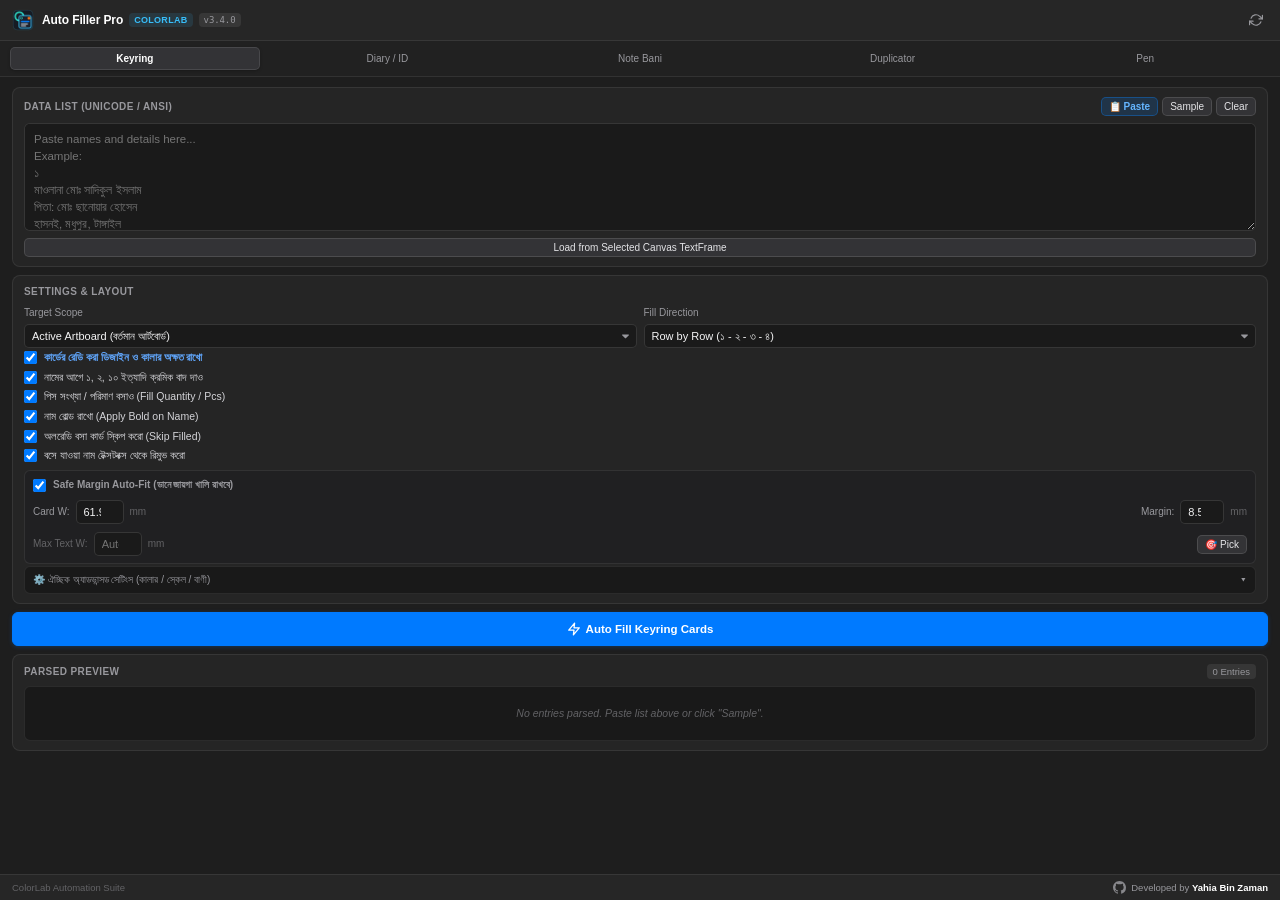
<file: index.html>
<!DOCTYPE html>
<html lang="bn">
<head>
    <meta charset="UTF-8">
    <meta name="viewport" content="width=device-width, initial-scale=1.0">
    <title>Auto Filler Pro — ColorLab</title>
    <link rel="stylesheet" href="css/style.css?v=3.4.0">
    <script>
    function switchTab(tabId) {
        if (!tabId) return;
        var btns = document.querySelectorAll('.tab-btn');
        for (var i = 0; i < btns.length; i++) {
            if (btns[i].getAttribute('data-tab') === tabId) {
                btns[i].classList.add('active');
            } else if (btns[i].getAttribute('data-tab')) {
                btns[i].classList.remove('active');
            }
        }
        var panes = document.querySelectorAll('.tab-pane');
        for (var j = 0; j < panes.length; j++) {
            if (panes[j].id === tabId) {
                panes[j].classList.add('active');
            } else {
                panes[j].classList.remove('active');
            }
        }
        try {
            if (window.onTabSwitched) window.onTabSwitched(tabId);
        } catch(e) {}
    }
    function forceReloadPanel() {
        try { localStorage.clear(); } catch(e) {}
        try { sessionStorage.clear(); } catch(e) {}
        try {
            var cs = new CSInterface();
            var extPath = cs.getSystemPath(SystemPath.EXTENSION).replace(/\\/g, '/');
            var loadScript = "try { $.evalFile(new File(" + JSON.stringify(extPath + "/jsx/hostscript.jsx") + ")); } catch(e) {}";
            cs.evalScript(loadScript, function() {
                var url = window.location.href.split('?')[0] + '?t=' + new Date().getTime();
                window.location.href = url;
            });
        } catch(e) {
            var url = window.location.href.split('?')[0] + '?t=' + new Date().getTime();
            window.location.href = url;
        }
    }
    </script>
</head>
<body>
    <!-- Branded App Header -->
    <header class="app-header">
        <div class="brand-wrapper">
            <img src="icons/icon-48.png" alt="Auto Filler Pro" class="brand-icon">
            <div class="brand-title">
                <span>Auto Filler Pro</span>
                <span class="brand-sub">ColorLab</span>
                <span class="version-badge">v3.4.0</span>
            </div>
        </div>
        <div class="header-actions">
            <button id="btnReloadPanel" type="button" class="icon-btn" onclick="forceReloadPanel()" title="Reload Panel &amp; Host Engine">
                <svg width="14" height="14" viewBox="0 0 24 24" fill="none" stroke="currentColor" stroke-width="2" stroke-linecap="round" stroke-linejoin="round">
                    <polyline points="23 4 23 10 17 10"></polyline>
                    <polyline points="1 20 1 14 7 14"></polyline>
                    <path d="M3.51 9a9 9 0 0 1 14.85-3.36L23 10M1 14l4.64 4.36A9 9 0 0 0 20.49 15"></path>
                </svg>
            </button>
        </div>
    </header>

    <!-- Segmented Navigation Tabs -->
    <nav class="mode-tabs" role="tablist">
        <button type="button" class="tab-btn active" data-tab="tab-keyring" onclick="switchTab('tab-keyring')">Keyring</button>
        <button type="button" class="tab-btn" data-tab="tab-diary" onclick="switchTab('tab-diary')">Diary / ID</button>
        <button type="button" class="tab-btn" data-tab="tab-note-bani" onclick="switchTab('tab-note-bani')">Note Bani</button>
        <button type="button" class="tab-btn" data-tab="tab-duplicate" onclick="switchTab('tab-duplicate')">Duplicator</button>
        <button type="button" class="tab-btn" data-tab="tab-pen" onclick="switchTab('tab-pen')">Pen</button>
    </nav>

    <!-- Main Scrollable Content -->
    <main class="tab-content">

        <!-- TAB 1: Keyring Filler -->
        <div id="tab-keyring" class="tab-pane active">
            <!-- Input Section -->
            <div class="section-box">
                <div class="section-header">
                    <span class="section-title">Data List (Unicode / ANSI)</span>
                    <div class="flex-row gap-4">
                        <button type="button" id="btnPasteKeyring" class="btn btn-sm btn-accent" title="Paste text from clipboard">📋 Paste</button>
                        <button type="button" id="btnLoadSampleKeyring" class="btn btn-sm">Sample</button>
                        <button type="button" id="btnClearKeyring" class="btn btn-sm">Clear</button>
                    </div>
                </div>

                <textarea id="rawTextInputKeyring" placeholder="Paste names and details here...
Example:
১
মাওলানা মোঃ সাদিকুল ইসলাম
পিতা: মোঃ ছানোয়ার হোসেন
হাসনই, মধুপুর, টাঙ্গাইল
০১৮২৬-৫৯০৬৫৮
পরিমাণ: ২৫ পিস"></textarea>

                <button type="button" id="btnLoadSelectionKeyring" class="btn btn-sm" style="width: 100%;">
                    Load from Selected Canvas TextFrame
                </button>
            </div>

            <!-- Settings Section -->
            <div class="section-box">
                <div class="section-header">
                    <span class="section-title">Settings &amp; Layout</span>
                </div>

                <div class="grid-2">
                    <div class="control-group">
                        <label for="selectScopeKeyring">Target Scope</label>
                        <select id="selectScopeKeyring">
                            <option value="artboard" selected>Active Artboard (বর্তমান আর্টবোর্ড)</option>
                            <option value="selection">Selected Cards (সিলেক্টেড কার্ড)</option>
                            <option value="all_artboards">All Artboards (সব আর্টবোর্ড)</option>
                        </select>
                    </div>
                    <div class="control-group">
                        <label for="selectFillOrderKeyring">Fill Direction</label>
                        <select id="selectFillOrderKeyring">
                            <option value="zigzag" selected>Row by Row (১ - ২ - ৩ - ৪)</option>
                            <option value="column">Column-wise (১, ২, ৩...)</option>
                        </select>
                    </div>
                </div>

                <!-- Core Options -->
                <div class="checkbox-list" style="margin-top: 2px;">
                    <label class="checkbox-label checkbox-highlight">
                        <input type="checkbox" id="chkKeepTemplateStyleKeyring" checked>
                        <span>কার্ডের রেডি করা ডিজাইন ও কালার অক্ষত রাখো</span>
                    </label>
                    <label class="checkbox-label">
                        <input type="checkbox" id="chkStripNumberKeyring" checked>
                        <span>নামের আগে ১, ২, ১০ ইত্যাদি ক্রমিক বাদ দাও</span>
                    </label>
                    <label class="checkbox-label">
                        <input type="checkbox" id="chkFillQtyKeyring" checked>
                        <span>পিস সংখ্যা / পরিমাণ বসাও (Fill Quantity / Pcs)</span>
                    </label>
                    <label class="checkbox-label">
                        <input type="checkbox" id="chkMakeBoldKeyring" checked>
                        <span>নাম বোল্ড রাখো (Apply Bold on Name)</span>
                    </label>
                    <label class="checkbox-label">
                        <input type="checkbox" id="chkSkipFilledKeyring" checked>
                        <span>অলরেডি বসা কার্ড স্কিপ করো (Skip Filled)</span>
                    </label>
                    <label class="checkbox-label">
                        <input type="checkbox" id="chkAutoRemoveFilledKeyring" checked>
                        <span>বসে যাওয়া নাম টেক্সটবক্স থেকে রিমুভ করো</span>
                    </label>
                </div>

                <!-- Safe Margin Auto-Fit (Always visible for Keyrings) -->
                <div class="control-group safefit-box">
                    <label class="checkbox-label checkbox-highlight" style="margin-bottom: 4px;">
                        <input type="checkbox" id="chkAutoFitKeyring" checked>
                        <span>Safe Margin Auto-Fit (ডানে জায়গা খালি রাখবে)</span>
                    </label>
                    <div class="flex-row gap-6" style="margin-bottom: 4px;">
                        <span style="font-size: 10px; color: #98989d;">Card W:</span>
                        <input type="number" id="inputCardWidthKeyring" min="10" max="500" step="0.1" value="61.9" placeholder="Auto" style="width: 48px; text-align: center;" title="Physical cut width of keyring card in mm (e.g. 61.9). Prevents grouped numbers or bleed from shifting Safe Margin. Leave blank for Auto.">
                        <span style="font-size: 10px; color: #636366;">mm</span>
                        <span style="font-size: 10px; color: #98989d; margin-left: auto;">Margin:</span>
                        <input type="number" id="inputSafeRightMarginKeyring" min="0" max="50" step="0.5" value="8.5" style="width: 44px; text-align: center;" title="Minimum empty margin on card right edge (mm)">
                        <span style="font-size: 10px; color: #636366;">mm</span>
                    </div>
                    <div class="flex-row gap-6">
                        <span style="font-size: 10px; color: #636366;">Max Text W:</span>
                        <input type="number" id="inputSafeWidthKeyring" min="10" max="500" step="0.5" value="" placeholder="Auto" style="width: 48px; text-align: center;" title="Optional manual Max Width (mm). Leave blank for auto (Card Right minus Safe Margin).">
                        <span style="font-size: 10px; color: #636366;">mm</span>
                        <button type="button" id="btnPickSafeWidthKeyring" class="btn btn-sm" style="margin-left: auto;" title="Pick Max Width from canvas selection">🎯 Pick</button>
                    </div>
                    <input type="hidden" id="inputMinHScaleKeyring" value="35">
                </div>

                <!-- Optional Advanced Controls -->
                <details class="advanced-panel">
                    <summary>
                        <span>⚙️ ঐচ্ছিক অ্যাডভান্সড সেটিংস (কালার / স্কেল / বাণী)</span>
                        <span>▾</span>
                    </summary>
                    <div class="flex-col gap-7">
                        <input type="hidden" id="selectLayoutGridKeyring" value="auto">
                        <input type="hidden" id="selectFrameModeKeyring" value="auto">

                        <label class="checkbox-label">
                            <input type="checkbox" id="chkFillBaniKeyring" checked>
                            <span>বাণী আলাদা ফ্রেমে ডাটা বসাও (যদি থাকে)</span>
                        </label>

                        <div class="control-group">
                            <div class="flex-between">
                                <label>Name Color (কালার পরিবর্তন করতে চাইলে)</label>
                                <span id="labelColorNameKeyring" style="font-size: 10px; color: #98989d; font-family: monospace;">#A22F10</span>
                            </div>
                            <div class="color-picker-wrapper">
                                <input type="color" id="colorPickerKeyring" value="#A22F10" class="color-input-native" title="Choose color">
                                <input type="text" id="colorHexKeyring" value="#A22F10" style="width: 78px; text-transform: uppercase; font-family: monospace; font-size: 10.5px; text-align: center;">
                                <button type="button" id="btnPickColorKeyring" class="btn btn-sm" style="flex: 1;" title="Get color from canvas selection">
                                    Pick from Canvas
                                </button>
                            </div>
                            <div class="cmyk-control-bar">
                                <span style="color: #98989d; font-weight: 600;">CMYK:</span>
                                <label>C: <input type="number" id="inputColorC_Keyring" min="0" max="100" value="20">%</label>
                                <label>M: <input type="number" id="inputColorM_Keyring" min="0" max="100" value="90">%</label>
                                <label>Y: <input type="number" id="inputColorY_Keyring" min="0" max="100" value="100">%</label>
                                <label>K: <input type="number" id="inputColorK_Keyring" min="0" max="100" value="15">%</label>
                            </div>
                        </div>

                        <div class="grid-2">
                            <div class="control-group">
                                <label for="inputDetailsHScaleKeyring">Details Scale %</label>
                                <input type="number" id="inputDetailsHScaleKeyring" min="30" max="200" value="100" style="text-align: center;">
                            </div>
                            <div class="control-group">
                                <label for="inputNameHScaleKeyring">Name Scale %</label>
                                <input type="number" id="inputNameHScaleKeyring" min="30" max="200" value="100" style="text-align: center;">
                            </div>
                        </div>

                        <div class="grid-2">
                            <div class="control-group">
                                <label for="inputDetailsLeadingKeyring">Line Leading</label>
                                <input type="text" id="inputDetailsLeadingKeyring" value="Auto" placeholder="Auto" style="text-align: center;">
                            </div>
                            <div class="control-group">
                                <label for="inputStartIndexKeyring">Start Entry #</label>
                                <div class="flex-row gap-4">
                                    <input type="number" id="inputStartIndexKeyring" value="1" min="1" style="width: 52px; text-align: center;">
                                    <button type="button" id="btnResetIndexKeyring" class="btn btn-sm" style="flex: 1;" title="Reset to #1">Reset</button>
                                </div>
                            </div>
                        </div>
                    </div>
                </details>
            </div>

            <!-- Action Button -->
            <button type="button" id="btnAutoFillKeyring" class="btn btn-primary" style="width: 100%;">
                <svg width="14" height="14" viewBox="0 0 24 24" fill="none" stroke="currentColor" stroke-width="2.2" stroke-linecap="round" stroke-linejoin="round">
                    <polygon points="13 2 3 14 12 14 11 22 21 10 12 10 13 2"></polygon>
                </svg>
                <span class="btn-label">Auto Fill Keyring Cards</span>
            </button>

            <!-- Preview Section -->
            <div class="section-box">
                <div class="section-header">
                    <span class="section-title">Parsed Preview</span>
                    <span id="entriesCountBadgeKeyring" class="badge">0 Entries</span>
                </div>
                <div id="previewListKeyring" class="preview-container">
                    <div class="empty-text">No entries parsed. Paste list above or click "Sample".</div>
                </div>
            </div>
        </div>

        <!-- TAB 2: Diary / ID Card Filler -->
        <div id="tab-diary" class="tab-pane">
            <div class="section-box">
                <div class="section-header">
                    <span class="section-title">Data List (Unicode / ANSI)</span>
                    <div class="flex-row gap-4">
                        <button type="button" id="btnPasteDiary" class="btn btn-sm btn-accent" title="Paste text from clipboard">📋 Paste</button>
                        <button type="button" id="btnLoadSampleDiary" class="btn btn-sm">Sample</button>
                        <button type="button" id="btnClearDiary" class="btn btn-sm">Clear</button>
                    </div>
                </div>

                <textarea id="rawTextInputDiary" placeholder="Paste names and biodata list here..."></textarea>

                <button type="button" id="btnLoadSelectionDiary" class="btn btn-sm" style="width: 100%;">
                    Load from Selected Canvas TextFrame
                </button>
            </div>

            <div class="section-box">
                <div class="section-header">
                    <span class="section-title">Diary / Card Settings</span>
                </div>

                <div class="grid-2">
                    <div class="control-group">
                        <label for="selectSerialFormatDiary">Serial Format</label>
                        <select id="selectSerialFormatDiary">
                            <option value="standalone" selected>Top Corner Box (১১৯)</option>
                            <option value="bn_dot">১. নাম (Bangla)</option>
                            <option value="en_dot">1. Name (English)</option>
                            <option value="none">No Serial</option>
                        </select>
                    </div>
                    <div class="control-group">
                        <label for="selectScopeDiary">Target Scope</label>
                        <select id="selectScopeDiary">
                            <option value="artboard" selected>Active Artboard</option>
                            <option value="all_artboards">All Artboards</option>
                            <option value="selection">Selected Cards</option>
                        </select>
                    </div>
                </div>

                <div class="grid-2">
                    <div class="control-group">
                        <label for="selectFillOrderDiary">Fill Direction</label>
                        <select id="selectFillOrderDiary">
                            <option value="zigzag" selected>Row by Row (১ - ২ - ৩ - ৪)</option>
                            <option value="column">Column-wise</option>
                        </select>
                    </div>
                    <div class="control-group">
                        <label for="inputStartIndexDiary">Start Entry #</label>
                        <div class="flex-row gap-4">
                            <input type="number" id="inputStartIndexDiary" value="1" min="1" style="width: 52px; text-align: center;">
                            <button type="button" id="btnResetIndexDiary" class="btn btn-sm" style="flex: 1;" title="Reset to #1">Reset</button>
                        </div>
                    </div>
                </div>

                <div class="grid-2">
                    <div class="control-group">
                        <label for="selectLayoutGridDiary">Grid Layout</label>
                        <select id="selectLayoutGridDiary">
                            <option value="auto" selected>Auto-Detect</option>
                            <option value="2col">2 Columns (২ কলাম)</option>
                            <option value="3col">3 Columns (৩ কলাম)</option>
                            <option value="4col">4 Columns (৪ কলাম)</option>
                        </select>
                    </div>
                    <div class="control-group">
                        <label for="selectFrameModeDiary">Box Engine</label>
                        <select id="selectFrameModeDiary">
                            <option value="auto" selected>Auto Detect</option>
                            <option value="dual_box">Dual Box (আলাদা)</option>
                            <option value="single_box">Single Box (এক বক্স)</option>
                        </select>
                    </div>
                </div>

                <div class="control-group">
                    <div class="flex-between">
                        <label>Name Color</label>
                        <span id="labelColorNameDiary" style="font-size: 10px; color: #98989d; font-family: monospace;">#1E5AA8</span>
                    </div>
                    <div class="color-picker-wrapper">
                        <input type="color" id="colorPickerDiary" value="#1E5AA8" class="color-input-native">
                        <input type="text" id="colorHexDiary" value="#1E5AA8" style="width: 78px; text-transform: uppercase; font-family: monospace; font-size: 10.5px; text-align: center;">
                        <button type="button" id="btnPickColorDiary" class="btn btn-sm" style="flex: 1;">
                            Pick from Canvas
                        </button>
                    </div>
                    <div class="color-swatch-bar">
                        <span style="font-size: 9.5px; color: #636366;">Presets:</span>
                        <div class="color-swatch active" data-tab="diary" data-color="#1E5AA8" style="background:#1E5AA8;" title="Royal Blue"></div>
                        <div class="color-swatch" data-tab="diary" data-color="#000000" style="background:#000000;" title="Solid Black"></div>
                        <div class="color-swatch" data-tab="diary" data-color="#006F9A" style="background:#006F9A;" title="Deep Teal"></div>
                        <div class="color-swatch" data-tab="diary" data-color="#1B6E3F" style="background:#1B6E3F;" title="Islamic Green"></div>
                        <div class="color-swatch" data-tab="diary" data-color="#9C1A1A" style="background:#9C1A1A;" title="Maroon"></div>
                    </div>
                </div>

                <!-- Typography & Horizontal Scale Controls -->
                <div class="grid-2">
                    <div class="control-group">
                        <label for="inputDetailsHScaleDiary">ঠিকানার স্কেল (Address Scale)</label>
                        <div class="flex-row flex-wrap gap-3">
                            <input type="number" id="inputDetailsHScaleDiary" min="30" max="200" value="85" style="width: 46px; text-align: center; font-weight: bold;">
                            <button type="button" class="btn btn-sm btn-scale-preset" data-target="inputDetailsHScaleDiary" data-val="75">75%</button>
                            <button type="button" class="btn btn-sm btn-scale-preset" data-target="inputDetailsHScaleDiary" data-val="80">80%</button>
                            <button type="button" class="btn btn-sm btn-scale-preset active" data-target="inputDetailsHScaleDiary" data-val="85">85%</button>
                            <button type="button" class="btn btn-sm btn-scale-preset" data-target="inputDetailsHScaleDiary" data-val="96">96%</button>
                            <button type="button" class="btn btn-sm btn-scale-preset" data-target="inputDetailsHScaleDiary" data-val="100">100%</button>
                        </div>
                    </div>
                    <div class="control-group">
                        <label for="inputNameHScaleDiary">নামের স্কেল (Name Scale)</label>
                        <div class="flex-row flex-wrap gap-3">
                            <input type="number" id="inputNameHScaleDiary" min="30" max="200" value="80" style="width: 46px; text-align: center; font-weight: bold;">
                            <button type="button" class="btn btn-sm btn-scale-preset" data-target="inputNameHScaleDiary" data-val="75">75%</button>
                            <button type="button" class="btn btn-sm btn-scale-preset active" data-target="inputNameHScaleDiary" data-val="80">80%</button>
                            <button type="button" class="btn btn-sm btn-scale-preset" data-target="inputNameHScaleDiary" data-val="85">85%</button>
                            <button type="button" class="btn btn-sm btn-scale-preset" data-target="inputNameHScaleDiary" data-val="100">100%</button>
                        </div>
                    </div>
                </div>

                <div class="grid-2">
                    <div class="control-group">
                        <label for="inputNameSizeDiary">নামের সাইজ (Name Size)</label>
                        <div class="flex-row flex-wrap gap-3">
                            <input type="text" id="inputNameSizeDiary" value="Auto" placeholder="Auto" style="width: 46px; text-align: center; font-weight: bold;" title="Auto copies size directly from template">
                            <button type="button" class="btn btn-sm btn-leading-preset active" data-target="inputNameSizeDiary" data-val="Auto">Auto</button>
                            <button type="button" class="btn btn-sm btn-leading-preset" data-target="inputNameSizeDiary" data-val="8.5">8.5</button>
                            <button type="button" class="btn btn-sm btn-leading-preset" data-target="inputNameSizeDiary" data-val="9.25">9.25</button>
                            <button type="button" class="btn btn-sm btn-leading-preset" data-target="inputNameSizeDiary" data-val="10">10</button>
                            <button type="button" class="btn btn-sm btn-leading-preset" data-target="inputNameSizeDiary" data-val="11">11</button>
                            <button type="button" class="btn btn-sm btn-leading-preset" data-target="inputNameSizeDiary" data-val="12">12</button>
                        </div>
                    </div>
                    <div class="control-group">
                        <label for="inputDetailsSizeDiary">ঠিকানার সাইজ (Details Size)</label>
                        <div class="flex-row flex-wrap gap-3">
                            <input type="text" id="inputDetailsSizeDiary" value="Auto" placeholder="Auto" style="width: 46px; text-align: center; font-weight: bold;" title="Auto copies size directly from template">
                            <button type="button" class="btn btn-sm btn-leading-preset active" data-target="inputDetailsSizeDiary" data-val="Auto">Auto</button>
                            <button type="button" class="btn btn-sm btn-leading-preset" data-target="inputDetailsSizeDiary" data-val="6.6">6.6</button>
                            <button type="button" class="btn btn-sm btn-leading-preset" data-target="inputDetailsSizeDiary" data-val="8.5">8.5</button>
                            <button type="button" class="btn btn-sm btn-leading-preset" data-target="inputDetailsSizeDiary" data-val="9.7">9.7</button>
                            <button type="button" class="btn btn-sm btn-leading-preset" data-target="inputDetailsSizeDiary" data-val="12">12</button>
                        </div>
                    </div>
                </div>

                <div class="control-group">
                    <label for="inputDetailsLeadingDiary">লাইন লিডিং (Line Leading)</label>
                    <div class="flex-row flex-wrap gap-3">
                        <input type="text" id="inputDetailsLeadingDiary" value="Auto" placeholder="Auto" style="width: 46px; text-align: center; font-weight: bold;" title="Auto copies leading directly from template">
                        <button type="button" class="btn btn-sm btn-leading-preset active" data-target="inputDetailsLeadingDiary" data-val="Auto">Auto</button>
                        <button type="button" class="btn btn-sm btn-leading-preset" data-target="inputDetailsLeadingDiary" data-val="8.4">8.4</button>
                        <button type="button" class="btn btn-sm btn-leading-preset" data-target="inputDetailsLeadingDiary" data-val="11">11</button>
                        <button type="button" class="btn btn-sm btn-leading-preset" data-target="inputDetailsLeadingDiary" data-val="13">13</button>
                    </div>
                </div>

                <!-- Safe Margin & Auto-Fit Controls -->
                <div class="control-group safefit-box">
                    <div class="flex-between" style="margin-bottom: 5px;">
                        <label class="checkbox-label checkbox-highlight" style="margin-bottom: 0;">
                            <input type="checkbox" id="chkAutoFitDiary" checked>
                            <span>সেফ মার্জিন অটো-ফিট (Auto-Fit Long Text)</span>
                        </label>
                        <button type="button" id="btnPickSafeWidthDiary" class="btn btn-sm btn-accent" title="Select a box, line or text on canvas to pick max width">
                            🎯 Pick Width
                        </button>
                    </div>
                    <div class="flex-row flex-wrap gap-6">
                        <div class="flex-row gap-3">
                            <span style="font-size: 10px; color: #98989d;">Max Width:</span>
                            <input type="number" id="inputSafeWidthDiary" min="10" max="500" step="0.5" value="50" style="width: 48px; text-align: center; font-weight: bold;">
                            <span style="font-size: 10px; color: #636366;">mm</span>
                        </div>
                        <div class="flex-row gap-2">
                            <button type="button" class="btn btn-sm btn-safewidth-preset" data-target="inputSafeWidthDiary" data-val="40">40</button>
                            <button type="button" class="btn btn-sm btn-safewidth-preset" data-target="inputSafeWidthDiary" data-val="45">45</button>
                            <button type="button" class="btn btn-sm btn-safewidth-preset active" data-target="inputSafeWidthDiary" data-val="50">50</button>
                            <button type="button" class="btn btn-sm btn-safewidth-preset" data-target="inputSafeWidthDiary" data-val="55">55</button>
                            <button type="button" class="btn btn-sm btn-safewidth-preset" data-target="inputSafeWidthDiary" data-val="60">60</button>
                        </div>
                        <div class="flex-row gap-3" style="margin-left: auto;">
                            <span style="font-size: 10px; color: #98989d;" title="Minimum horizontal scale before shrinking font size">Min:</span>
                            <input type="number" id="inputMinHScaleDiary" min="30" max="90" value="60" style="width: 40px; text-align: center;">
                            <span style="font-size: 10px; color: #636366;">%</span>
                        </div>
                    </div>
                </div>

                <div class="checkbox-list">
                    <label class="checkbox-label">
                        <input type="checkbox" id="chkIncludeDetailsDiary" checked>
                        <span>পিতা ও ঠিকানা অন্তর্ভুক্ত করো (Include Details)</span>
                    </label>
                    <label class="checkbox-label">
                        <input type="checkbox" id="chkMakeBoldDiary" checked>
                        <span>নাম বোল্ড রাখো (Apply Bold on Name)</span>
                    </label>
                    <label class="checkbox-label">
                        <input type="checkbox" id="chkFillFormNumberDiary" checked>
                        <span>ফরম / দাখেলা নম্বর পূরণ করো</span>
                    </label>
                    <label class="checkbox-label">
                        <input type="checkbox" id="chkSkipFilledDiary" checked>
                        <span>অলরেডি বসা কার্ড স্কিপ করো</span>
                    </label>
                    <label class="checkbox-label">
                        <input type="checkbox" id="chkAutoRemoveFilledDiary" checked>
                        <span>বসে যাওয়া নাম টেক্সটবক্স থেকে রিমুভ করো</span>
                    </label>
                </div>
            </div>

            <button type="button" id="btnAutoFillDiary" class="btn btn-primary" style="width: 100%;">
                <svg width="14" height="14" viewBox="0 0 24 24" fill="none" stroke="currentColor" stroke-width="2.2" stroke-linecap="round" stroke-linejoin="round">
                    <polygon points="13 2 3 14 12 14 11 22 21 10 12 10 13 2"></polygon>
                </svg>
                <span class="btn-label">Auto Fill Diary Names</span>
            </button>

            <div class="section-box">
                <div class="section-header">
                    <span class="section-title">Parsed Preview</span>
                    <span id="entriesCountBadgeDiary" class="badge">0 Entries</span>
                </div>
                <div id="previewListDiary" class="preview-container">
                    <div class="empty-text">No entries parsed. Paste list above or click "Sample".</div>
                </div>
            </div>
        </div>

        <!-- TAB 3: Note Bani Batch Filler -->
        <div id="tab-note-bani" class="tab-pane">
            <div class="section-box">
                <div class="section-header">
                    <span class="section-title">Note Bani List (১৬–৩২ টি বাণী)</span>
                    <div class="flex-row gap-4">
                        <button type="button" id="btnPasteNoteBani" class="btn btn-sm btn-accent" title="Paste quotes from clipboard">📋 Paste</button>
                        <button type="button" id="btnLoadSampleNoteBani" class="btn btn-sm">Sample</button>
                        <button type="button" id="btnClearNoteBani" class="btn btn-sm">Clear</button>
                    </div>
                </div>

                <textarea id="rawTextInputNoteBani" placeholder="এখানে ১৬–৩২ টি বাণী পেস্ট করুন...
উদাহরণ:
১. অলসতাকে কখনো প্রশ্রয় দেবে না; কেননা, তা সাফল্যের পথে প্রধান অন্তরায়।
— শায়খুল হাদীস আল্লামা আজিজুল হক রহ.

২. ইসলামকে যুগোপযোগী করা যাবে না; বরং যুগকে ইসলাম-উপযোগী করতে হবে।
— আল্লামা জুনায়েদ বাবুনগরী রহ."></textarea>

                <div class="flex-row gap-5">
                    <button type="button" id="btnScanNoteBanis" class="btn btn-sm" style="flex: 1;" title="Scan how many Note Bani slots are in the document">
                        🔍 Scan Note Slots
                    </button>
                    <button type="button" id="btnPickSampleNoteBani" class="btn btn-sm btn-accent" style="flex: 1;" title="Select 1 Bani frame on canvas to lock exact font, size &amp; position">
                        🎯 Pick Sample Bani
                    </button>
                    <button type="button" id="btnResetSampleNoteBani" class="btn btn-sm" style="display: none;" title="Clear picked sample lock">
                        ✕
                    </button>
                </div>

                <div class="slot-status-bar">
                    <span id="noteSlotStatusText">Auto-detect ready (সব পেজের নিচের বাণী ধরবে)</span>
                    <span id="noteSlotCountBadge" class="slot-pill">0 Slots</span>
                </div>
            </div>

            <div class="section-box">
                <div class="section-header">
                    <span class="section-title">Note Bani Settings</span>
                </div>

                <div class="grid-2">
                    <div class="control-group">
                        <label for="selectScopeNoteBani">Target Scope</label>
                        <select id="selectScopeNoteBani">
                            <option value="all_artboards" selected>All Artboards (সব আর্টবোর্ড)</option>
                            <option value="artboard">Active Artboard (বর্তমান আর্টবোর্ড)</option>
                            <option value="selection">Selected Frames (সিলেক্টেড ফ্রেম)</option>
                        </select>
                    </div>
                    <div class="control-group">
                        <label for="selectSplitModeNoteBani">List Split Mode</label>
                        <select id="selectSplitModeNoteBani">
                            <option value="auto" selected>Auto Detect (স্মার্ট অটো)</option>
                            <option value="blank">Blank Line Blocks (ফাঁকা লাইন)</option>
                            <option value="line">Every Line (প্রতি লাইন ১ বাণী)</option>
                        </select>
                    </div>
                </div>

                <div class="grid-2">
                    <div class="control-group">
                        <label for="selectOrderNoteBani">Page Fill Order</label>
                        <select id="selectOrderNoteBani">
                            <option value="artboard_order" selected>Artboard &amp; Spread (বাম → ডান)</option>
                            <option value="zigzag">Row by Row (সারি অনুযায়ী)</option>
                            <option value="column">Column-wise (কলাম অনুযায়ী)</option>
                        </select>
                    </div>
                    <div class="control-group">
                        <label for="inputStartIndexNoteBani">Start Bani #</label>
                        <div class="flex-row gap-4">
                            <input type="number" id="inputStartIndexNoteBani" value="1" min="1" style="width: 52px; text-align: center;">
                            <button type="button" id="btnResetIndexNoteBani" class="btn btn-sm" style="flex: 1;" title="Reset to #1">Reset</button>
                        </div>
                    </div>
                </div>

                <div class="checkbox-list" style="margin-top: 2px;">
                    <label class="checkbox-label checkbox-highlight">
                        <input type="checkbox" id="chkAutoWrapNoteBani" checked>
                        <span>Smart Wrap &amp; Fit (লম্বা বাণী অটো ২–৩ লাইন ও পেজ ফিট)</span>
                    </label>
                    <label class="checkbox-label">
                        <input type="checkbox" id="chkPreserveNoteStyle" checked>
                        <span>টেমপ্লেটের ফন্ট, সাইজ, কালার ও অ্যালাইনমেন্ট অক্ষত রাখো</span>
                    </label>
                    <label class="checkbox-label">
                        <input type="checkbox" id="chkStripSerialNoteBani" checked>
                        <span>আগের ক্রমিক নম্বর (১., ২., বাণী:) বাদ দাও</span>
                    </label>
                    <label class="checkbox-label">
                        <input type="checkbox" id="chkNewlineAuthorNoteBani" checked>
                        <span>লেখকের নাম (—) থাকলে নতুন লাইনে নামাও</span>
                    </label>
                    <label class="checkbox-label">
                        <input type="checkbox" id="chkAutoRemoveNoteBani">
                        <span>বসে যাওয়া বাণী টেক্সটবক্স থেকে রিমুভ করো</span>
                    </label>
                </div>

                <div class="safefit-box" style="margin-top: 2px;">
                    <div class="grid-3">
                        <div class="control-group">
                            <label for="selectMaxLinesNoteBani">Max Lines</label>
                            <select id="selectMaxLinesNoteBani">
                                <option value="auto" selected>Auto (3–4)</option>
                                <option value="2">2 Lines</option>
                                <option value="3">3 Lines</option>
                                <option value="4">4 Lines</option>
                            </select>
                        </div>
                        <div class="control-group">
                            <div style="display: flex; justify-content: space-between; align-items: center;">
                                <label for="inputMaxWidthNoteBani">Width (mm)</label>
                                <button type="button" id="btnPickWidthNoteBani" class="btn btn-sm" style="padding: 0 4px; font-size: 9px;" title="Pick width from selected object">🎯</button>
                            </div>
                            <input type="text" id="inputMaxWidthNoteBani" value="Auto" placeholder="Auto" style="text-align: center;">
                        </div>
                        <div class="control-group">
                            <label for="inputMinFontSizeNoteBani">Min Size (pt)</label>
                            <input type="number" id="inputMinFontSizeNoteBani" min="4" max="14" step="0.5" value="6.5" style="text-align: center;">
                        </div>
                    </div>
                    <div class="grid-2" style="margin-top: 5px;">
                        <div class="control-group">
                            <label for="inputSideMarginNoteBani">Left/Right Cut Gap (mm)</label>
                            <input type="number" id="inputSideMarginNoteBani" min="0" max="60" step="0.5" value="20" style="text-align: center; font-weight: 600;">
                        </div>
                        <div class="control-group">
                            <label for="inputBottomMarginNoteBani">Bottom Cut Gap (mm)</label>
                            <input type="number" id="inputBottomMarginNoteBani" min="0" max="40" step="0.5" value="7" style="text-align: center; font-weight: 600;">
                        </div>
                    </div>
                </div>
            </div>

            <button type="button" id="btnAutoFillNoteBani" class="btn btn-primary" style="width: 100%;">
                <svg width="14" height="14" viewBox="0 0 24 24" fill="none" stroke="currentColor" stroke-width="2.2" stroke-linecap="round" stroke-linejoin="round">
                    <polygon points="13 2 3 14 12 14 11 22 21 10 12 10 13 2"></polygon>
                </svg>
                <span class="btn-label">Auto Fill Note Banis</span>
            </button>

            <div class="section-box">
                <div class="section-header">
                    <span class="section-title">Parsed Note Banis</span>
                    <span id="entriesCountBadgeNoteBani" class="badge">0 Banis</span>
                </div>
                <div id="previewListNoteBani" class="preview-container">
                    <div class="empty-text">No quotes parsed. Paste 16–32 Banis above or click "Sample".</div>
                </div>
            </div>
        </div>

        <!-- TAB 4: Template Duplicator -->
        <div id="tab-duplicate" class="tab-pane">
            <div class="section-box">
                <div class="section-header">
                    <span class="section-title">Duplicator Configuration</span>
                    <button type="button" id="btnMatchListCount" class="btn btn-sm btn-accent">Match List Count</button>
                </div>

                <div class="grid-2">
                    <div class="control-group">
                        <label for="inputTotalCopies">Total Copies</label>
                        <input type="number" id="inputTotalCopies" min="1" value="50">
                    </div>
                    <div class="control-group">
                        <label for="inputCardsPerAB">Cards per Artboard</label>
                        <input type="number" id="inputCardsPerAB" min="1" value="20">
                    </div>
                </div>

                <div class="grid-2">
                    <div class="control-group">
                        <label for="inputCardW">Card Width (pt)</label>
                        <input type="number" id="inputCardW" min="10" step="0.5" value="192">
                    </div>
                    <div class="control-group">
                        <div style="display: flex; justify-content: space-between; align-items: center;">
                            <label for="inputCardH">Card Height (pt)</label>
                            <button type="button" id="btnMeasureCard" class="btn btn-sm" style="padding: 1px 5px; font-size: 9.5px;">Auto Measure</button>
                        </div>
                        <input type="number" id="inputCardH" min="10" step="0.5" value="98">
                    </div>
                </div>

                <div class="grid-3">
                    <div class="control-group">
                        <label for="inputGridCols">Columns</label>
                        <input type="number" id="inputGridCols" min="1" value="2">
                    </div>
                    <div class="control-group">
                        <label for="inputGapX">Gap X (pt)</label>
                        <input type="number" id="inputGapX" min="0" value="0">
                    </div>
                    <div class="control-group">
                        <label for="inputGapY">Gap Y (pt)</label>
                        <input type="number" id="inputGapY" min="0" value="0">
                    </div>
                </div>

                <label class="checkbox-label">
                    <input type="checkbox" id="chkFitArtboard" checked>
                    <span>Auto-fit Artboard Size</span>
                </label>

                <div id="duplicateCalcSummary" class="summary-box">
                    হিসাব: <strong>50টি কার্ড</strong> তৈরি করতে মোট <strong>3টি আর্টবোর্ড</strong> লাগবে।
                </div>
            </div>

            <button type="button" id="btnRunDuplicate" class="btn btn-primary" style="width: 100%;">
                <svg width="14" height="14" viewBox="0 0 24 24" fill="none" stroke="currentColor" stroke-width="2" stroke-linecap="round" stroke-linejoin="round">
                    <rect x="9" y="9" width="13" height="13" rx="2" ry="2"></rect>
                    <path d="M5 15H4a2 2 0 0 1-2-2V4a2 2 0 0 1 2-2h9a2 2 0 0 1 2 2v1"></path>
                </svg>
                <span class="btn-label">Duplicate Templates &amp; Create Artboards</span>
            </button>
        </div>

        <!-- TAB 5: Pen Strip Auto-Filler -->
        <div id="tab-pen" class="tab-pane">
            <!-- Data List -->
            <div class="section-box">
                <div class="section-header">
                    <span class="section-title">Pen Data List (নাম ও সংখ্যা)</span>
                    <div class="flex-row gap-4">
                        <button type="button" id="btnPastePen" class="btn btn-sm btn-accent" title="Paste pen entries from clipboard">📋 Paste</button>
                        <button type="button" id="btnLoadSamplePen" class="btn btn-sm">Sample</button>
                        <button type="button" id="btnClearPen" class="btn btn-sm">Clear</button>
                    </div>
                </div>

                <textarea id="rawTextInputPen" placeholder="কলমের নামের লিস্ট এখানে পেস্ট করুন...
উদাহরণ:
১. হা: মাও: মুহা: শাহ আলম (শুয়াইব)
পিতা: মুহা: কিতাব আলী
ভাটিয়া মড়লপাড়া, করিমগঞ্জ, কিশোরগঞ্জ
০১৮৪২২৫২৫৯১৯
সংখ্যা: ২০

২. মাওলানা মুহা: মারুফ আহমেদ
পিতা: মুহা: আলাউদ্দিন প্রামানিক
কামারপাড়া, বাগাতিপাড়া, নাটোর | ০১৩১৯১৫২৪৮২
৩০"></textarea>

                <button type="button" id="btnLoadSelectionPen" class="btn btn-sm" style="width: 100%;">
                    Load from Selected Canvas TextFrame
                </button>

                <div class="flex-row gap-4">
                    <button type="button" id="btnPickSamplePen" class="btn btn-sm btn-accent" style="flex: 1;" title="Select 1st formatted Pen card on canvas to lock exact color, font &amp; horizontal space">
                        🎯 Pick 1st Card
                    </button>
                    <button type="button" id="btnPickBoxPen" class="btn btn-sm" style="flex: 1;" title="Select target area rectangle (e.g. 25x5mm) on canvas">
                        📐 Pick Box (mm)
                    </button>
                    <button type="button" id="btnScanPenCards" class="btn btn-sm" title="Scan Pen cards on sheet">
                        🔍 Scan
                    </button>
                    <button type="button" id="btnResetSamplePen" class="btn btn-sm" style="display: none;" title="Clear locked 1st card / box reference">
                        ✕
                    </button>
                </div>

                <div class="slot-status-bar">
                    <span id="penSlotStatusText">Auto: ১ম কার্ডের কালার ও মাপ অনুযায়ী বসবে</span>
                    <span id="penSlotCountBadge" class="slot-pill">Auto</span>
                </div>
            </div>

            <!-- Settings & Horizontal Fit -->
            <div class="section-box">
                <div class="section-header">
                    <span class="section-title">Pen Layout &amp; Smart Fit</span>
                </div>

                <div class="grid-2">
                    <div class="control-group">
                        <label for="selectScopePen">Target Scope</label>
                        <select id="selectScopePen">
                            <option value="artboard" selected>Active Artboard (বর্তমান আর্টবোর্ড)</option>
                            <option value="selection">Selected Cards (সিলেক্টেড কার্ড)</option>
                            <option value="all_artboards">All Artboards (সব আর্টবোর্ড)</option>
                        </select>
                    </div>
                    <div class="control-group">
                        <label for="selectFillOrderPen">Fill Direction</label>
                        <select id="selectFillOrderPen">
                            <option value="column" selected>Column-wise (উপর → নিচ)</option>
                            <option value="zigzag">Row by Row (বাম → ডান)</option>
                        </select>
                    </div>
                </div>

                <!-- Target mm Box & Line-by-Line Scale Engine -->
                <div class="control-group safefit-box">
                    <label class="checkbox-label checkbox-highlight" style="margin-bottom: 4px;">
                        <input type="checkbox" id="chkAutoFitPen" checked>
                        <span>১ম কার্ড / নির্দিষ্ট mm বক্স অনুযায়ী ফিট করো</span>
                    </label>
                    <div class="grid-2" style="margin-bottom: 4px;">
                        <div class="flex-row gap-4">
                            <span style="font-size: 10px; color: #98989d; white-space: nowrap;">Width:</span>
                            <input type="text" id="inputTargetWidthPen" value="Auto" placeholder="Auto" style="text-align: center; font-weight: 600;" title="Exact horizontal width in mm (e.g. 25). Leave Auto to match 1st card or inner box.">
                            <span style="font-size: 10px; color: #636366;">mm</span>
                        </div>
                        <div class="flex-row gap-4">
                            <span style="font-size: 10px; color: #98989d; white-space: nowrap;">Height:</span>
                            <input type="text" id="inputTargetHeightPen" value="Auto" placeholder="Auto" style="text-align: center; font-weight: 600;" title="Optional max vertical height in mm (e.g. 5). Leave Auto to match 1st card.">
                            <span style="font-size: 10px; color: #636366;">mm</span>
                        </div>
                    </div>

                    <label class="checkbox-label" style="margin-bottom: 5px;">
                        <input type="checkbox" id="chkExpandShortPen" checked>
                        <span>ছোট নাম ও পিতার লাইন প্রয়োজনে চওড়া করো (Expand Short)</span>
                    </label>

                    <div class="grid-3">
                        <div class="control-group">
                            <label for="inputMaxNameHScalePen" title="Name Horizontal Scale Range (Min - Max %)">Name Max %</label>
                            <input type="number" id="inputMaxNameHScalePen" min="100" max="200" value="130" style="text-align: center;">
                        </div>
                        <div class="control-group">
                            <label for="inputMaxFatherHScalePen" title="Father Horizontal Scale Range (Max %)">Father Max %</label>
                            <input type="number" id="inputMaxFatherHScalePen" min="100" max="200" value="115" style="text-align: center;">
                        </div>
                        <div class="control-group">
                            <label for="inputMinLastHScalePen" title="Minimum horizontal scale for long Address + Phone line">Last Min %</label>
                            <input type="number" id="inputMinLastHScalePen" min="25" max="95" value="35" style="text-align: center;">
                        </div>
                    </div>
                </div>

                <!-- Core Pen Checkboxes -->
                <div class="checkbox-list" style="margin-top: 2px;">
                    <label class="checkbox-label checkbox-highlight">
                        <input type="checkbox" id="chkKeepCard1StylePen" checked>
                        <span>১ম কার্ডের কালার, ফন্ট ও সাইজ সবগুলোতে বসাও</span>
                    </label>
                    <label class="checkbox-label">
                        <input type="checkbox" id="chkMakeBoldPen" checked>
                        <span>নাম বোল্ড রাখো (Apply Bold on Name)</span>
                    </label>
                    <label class="checkbox-label">
                        <input type="checkbox" id="chkCombineAddressPhonePen" checked>
                        <span>ঠিকানা ও মোবাইল এক লাইনে বসাও (Address | Phone)</span>
                    </label>
                    <label class="checkbox-label">
                        <input type="checkbox" id="chkStripNumberPen" checked>
                        <span>নামের আগে ১, ২ ইত্যাদি ক্রমিক বাদ দাও</span>
                    </label>
                    <label class="checkbox-label">
                        <input type="checkbox" id="chkFillQtyPen" checked>
                        <span>পাশের সংখ্যা / পিস বসাও (Fill Side Number)</span>
                    </label>
                    <label class="checkbox-label">
                        <input type="checkbox" id="chkSkipFirstCardPen">
                        <span>১ম কার্ডটি অপরিবর্তিত রাখো (Skip 1st Reference Card)</span>
                    </label>
                    <label class="checkbox-label">
                        <input type="checkbox" id="chkSkipFilledPen" checked>
                        <span>অলরেডি বসা কার্ড স্কিপ করো (Skip Already Placed)</span>
                    </label>
                    <label class="checkbox-label">
                        <input type="checkbox" id="chkAutoRemoveFilledPen" checked>
                        <span>বসে যাওয়া নাম টেক্সটবক্স থেকে রিমুভ করো</span>
                    </label>
                </div>

                <!-- Optional Advanced Controls -->
                <details class="advanced-panel">
                    <summary>
                        <span>⚙️ ঐচ্ছিক অ্যাডভান্সড সেটিংস (কালার / সংখ্যা / স্কেল লিমিট)</span>
                        <span>▾</span>
                    </summary>
                    <div class="flex-col gap-7">
                        <div class="grid-2">
                            <div class="control-group">
                                <label for="selectQtyFormatPen">Side Number Format</label>
                                <select id="selectQtyFormatPen">
                                    <option value="auto" selected>Auto (১ম কার্ড অনুযায়ী)</option>
                                    <option value="en">English (20, 10, 30)</option>
                                    <option value="bn">বাংলা (২০, ১০, ৩০)</option>
                                </select>
                            </div>
                            <div class="control-group">
                                <label for="inputStartIndexPen">Start Entry #</label>
                                <div class="flex-row gap-4">
                                    <input type="number" id="inputStartIndexPen" value="1" min="1" style="width: 52px; text-align: center;">
                                    <button type="button" id="btnResetIndexPen" class="btn btn-sm" style="flex: 1;" title="Reset to #1">Reset</button>
                                </div>
                            </div>
                        </div>

                        <div class="grid-3">
                            <div class="control-group">
                                <label for="inputMinNameHScalePen">Name Min %</label>
                                <input type="number" id="inputMinNameHScalePen" min="25" max="95" value="45" style="text-align: center;">
                            </div>
                            <div class="control-group">
                                <label for="inputMinFatherHScalePen">Father Min %</label>
                                <input type="number" id="inputMinFatherHScalePen" min="25" max="95" value="45" style="text-align: center;">
                            </div>
                            <div class="control-group">
                                <label for="inputMinFontSizePen">Min Size (pt)</label>
                                <input type="number" id="inputMinFontSizePen" min="3" max="10" step="0.5" value="4.0" style="text-align: center;">
                            </div>
                        </div>

                        <label class="checkbox-label">
                            <input type="checkbox" id="chkOverrideColorPen">
                            <span>১ম কার্ডের বদলে নিচের কাস্টম Name Color ব্যবহার করো</span>
                        </label>

                        <div class="control-group">
                            <div class="flex-between">
                                <label>Custom Name Color (ঐচ্ছিক)</label>
                                <span id="labelColorNamePen" style="font-size: 10px; color: #98989d; font-family: monospace;">#A22F10</span>
                            </div>
                            <div class="color-picker-wrapper">
                                <input type="color" id="colorPickerPen" value="#A22F10" class="color-input-native" title="Choose custom name color">
                                <input type="text" id="colorHexPen" value="#A22F10" style="width: 78px; text-transform: uppercase; font-family: monospace; font-size: 10.5px; text-align: center;">
                                <button type="button" id="btnPickColorPen" class="btn btn-sm" style="flex: 1;" title="Sample color from selected canvas text/object">
                                    Pick from Canvas
                                </button>
                            </div>
                            <div class="color-swatch-bar">
                                <span style="font-size: 9.5px; color: #636366;">Presets:</span>
                                <div class="pen-color-swatch active" data-color="#A22F10" style="background:#A22F10;" title="Crimson Red"></div>
                                <div class="pen-color-swatch" data-color="#9C1A1A" style="background:#9C1A1A;" title="Maroon"></div>
                                <div class="pen-color-swatch" data-color="#006F9A" style="background:#006F9A;" title="Deep Teal"></div>
                                <div class="pen-color-swatch" data-color="#000000" style="background:#000000;" title="Solid Black"></div>
                                <div class="pen-color-swatch" data-color="#1E5AA8" style="background:#1E5AA8;" title="Royal Blue"></div>
                                <div class="pen-color-swatch" data-color="#1B6E3F" style="background:#1B6E3F;" title="Islamic Green"></div>
                            </div>
                            <div class="cmyk-control-bar">
                                <span style="color: #98989d; font-weight: 600;">CMYK:</span>
                                <label>C: <input type="number" id="inputColorC_Pen" min="0" max="100" value="20">%</label>
                                <label>M: <input type="number" id="inputColorM_Pen" min="0" max="100" value="90">%</label>
                                <label>Y: <input type="number" id="inputColorY_Pen" min="0" max="100" value="100">%</label>
                                <label>K: <input type="number" id="inputColorK_Pen" min="0" max="100" value="15">%</label>
                            </div>
                        </div>
                    </div>
                </details>
            </div>

            <!-- Action Buttons -->
            <button type="button" id="btnAutoFillPen" class="btn btn-primary" style="width: 100%;">
                <svg width="14" height="14" viewBox="0 0 24 24" fill="none" stroke="currentColor" stroke-width="2.2" stroke-linecap="round" stroke-linejoin="round">
                    <polygon points="13 2 3 14 12 14 11 22 21 10 12 10 13 2"></polygon>
                </svg>
                <span class="btn-label">Auto Fill Pen Cards</span>
            </button>

            <button type="button" id="btnFormatExistingPen" class="btn btn-outline-action" style="width: 100%;" title="Format and fit already-entered text on canvas cards to match Card 1 &amp; target mm box without re-pasting">
                <span class="btn-label">✨ Style &amp; Fit Existing Canvas Cards</span>
            </button>

            <!-- Preview Section -->
            <div class="section-box">
                <div class="section-header">
                    <span class="section-title">Parsed Pen Entries</span>
                    <span id="entriesCountBadgePen" class="badge">0 Entries</span>
                </div>
                <div id="previewListPen" class="preview-container">
                    <div class="empty-text">No entries parsed. Paste pen list above or click "Sample".</div>
                </div>
            </div>
        </div>

    </main>

    <!-- Toast Notification -->
    <div id="panelToast" class="panel-toast"></div>

    <!-- Branded Footer -->
    <footer class="app-footer">
        <span>ColorLab Automation Suite</span>
        <button type="button" id="authorGithubLink" onclick="openAuthorProfile(event); return false;" class="author-link" title="Open GitHub Profile">
            <svg class="github-icon" width="13" height="13" viewBox="0 0 24 24" fill="currentColor">
                <path d="M12 0C5.37 0 0 5.37 0 12c0 5.31 3.435 9.795 8.205 11.385.6.105.825-.255.825-.57 0-.285-.015-1.23-.015-2.235-3.015.555-3.795-.735-4.035-1.41-.135-.345-.72-1.41-1.23-1.695-.42-.225-1.02-.78-.015-.795.945-.015 1.62.87 1.845 1.23 1.08 1.815 2.805 1.305 3.495.99.105-.78.42-1.305.765-1.605-2.67-.3-5.46-1.335-5.46-5.925 0-1.305.465-2.385 1.23-3.225-.12-.3-.54-1.53.12-3.18 0 0 1.005-.315 3.3 1.23.96-.27 1.98-.405 3-.405s2.04.135 3 .405c2.295-1.56 3.3-1.23 3.3-1.23.66 1.65.24 2.88.12 3.18.765.84 1.23 1.905 1.23 3.225 0 4.605-2.805 5.625-5.475 5.925.435.375.81 1.095.81 2.22 0 1.605-.015 2.895-.015 3.3 0 .315.225.69.825.57A12.02 12.02 0 0024 12c0-6.63-5.37-12-12-12z"/>
            </svg>
            <span>Developed by <b>Yahia Bin Zaman</b></span>
        </button>
    </footer>

    <!-- Custom Context Menu for Right-Click Cut/Copy/Paste/Select All -->
    <div id="customContextMenu" class="custom-context-menu">
        <div class="context-menu-item" id="ctxMenuPaste">📋 Paste (পেস্ট)</div>
        <div class="context-menu-item" id="ctxMenuCopy">📄 Copy (কপি)</div>
        <div class="context-menu-item" id="ctxMenuCut">✂️ Cut (কাট)</div>
        <div class="context-menu-separator"></div>
        <div class="context-menu-item" id="ctxMenuSelectAll">🔲 Select All (সব নির্বাচন)</div>
        <div class="context-menu-item" id="ctxMenuClear">🗑️ Clear (মুছে ফেলুন)</div>
    </div>

    <!-- Scripts -->
    <script src="js/CSInterface.js"></script>
    <script src="js/main.js?v=3.4.0"></script>
    <script>
    function openAuthorProfile(e) {
        if (e) { e.preventDefault(); e.stopPropagation(); }
        var url = "https://github.com/yahiabinzaman";
        try { if (window.cep && window.cep.util) { window.cep.util.openURLInDefaultBrowser(url); return false; } } catch (e1) {}
        try { if (window.__adobe_cep__) { window.__adobe_cep__.openURLInDefaultBrowser(url); return false; } } catch (e2) {}
        try { var cs = new CSInterface(); cs.openURLInDefaultBrowser(url); return false; } catch (e3) {}
        window.open(url, '_blank');
        return false;
    }
    </script>
</body>
</html>
</file>
<file: css/style.css>
/**
 * Auto Filler Pro — ColorLab Edition
 * Apple Native macOS Dark UI Theme
 * Designed according to Apple Human Interface Guidelines (HIG)
 */

:root {
  --bg-window: #1e1e1e;
  --bg-header: #262626;
  --bg-card: #252525;
  --bg-track: #191919;
  --bg-cell: #2a2a2a;
  --bg-input: #1a1a1a;

  --border-subtle: rgba(255, 255, 255, 0.08);
  --border-control: rgba(255, 255, 255, 0.12);
  --border-active: #007aff;

  --apple-blue: #007aff;
  --apple-blue-hover: #1a88ff;
  --apple-blue-pressed: #0062d2;
  --apple-blue-badge: #0a84ff;

  --apple-green: #248a3d;
  --apple-green-hover: #2cb04e;
  --apple-green-badge: #30d158;

  --apple-orange: #ff9f0a;
  --apple-red: #ff453a;

  --text-primary: #ffffff;
  --text-secondary: #98989d;
  --text-tertiary: #636366;
  --text-link: #2997ff;

  --radius-xs: 3px;
  --radius-sm: 5px;
  --radius-md: 6px;
  --radius-lg: 8px;
}

* {
  box-sizing: border-box;
  margin: 0;
  padding: 0;
  user-select: none;
  -webkit-user-select: none;
  font-family: -apple-system, BlinkMacSystemFont, "SF Pro Text", "SF Pro", "Segoe UI", "Nirmala UI", "Helvetica Neue", Helvetica, Arial, sans-serif;
  -webkit-font-smoothing: antialiased;
  scrollbar-width: none !important;
  -ms-overflow-style: none !important;
}

::-webkit-scrollbar,
*::-webkit-scrollbar,
html::-webkit-scrollbar,
body::-webkit-scrollbar,
div::-webkit-scrollbar,
main::-webkit-scrollbar {
  display: none !important;
  width: 0 !important;
  height: 0 !important;
  background: transparent !important;
}

body {
  background-color: #1e1e1e;
  background-color: var(--bg-window);
  color: #ffffff;
  color: var(--text-primary);
  font-size: 11px;
  line-height: 1.4;
  overflow-x: hidden;
  display: flex;
  flex-direction: column;
  height: 100vh;
}

/* Header */
.app-header {
  background: #262626;
  background: var(--bg-header);
  padding: 8px 12px;
  border-bottom: 1px solid rgba(255, 255, 255, 0.08);
  border-bottom: 1px solid var(--border-subtle);
  display: flex;
  align-items: center;
  justify-content: space-between;
  flex-shrink: 0;
}

.brand-wrapper {
  display: flex;
  align-items: center;
}

.brand-wrapper > * + * {
  margin-left: 8px;
}

.brand-icon {
  width: 22px;
  height: 22px;
  border-radius: 5px;
  border-radius: var(--radius-sm);
}

.brand-title {
  font-size: 12px;
  font-weight: 600;
  letter-spacing: -0.1px;
  color: #ffffff;
  color: var(--text-primary);
  display: flex;
  align-items: center;
}

.brand-title > * + * {
  margin-left: 6px;
}

.brand-sub {
  font-size: 9px;
  font-weight: 600;
  letter-spacing: 0.3px;
  text-transform: uppercase;
  color: #38bdf8;
  background: rgba(56, 189, 248, 0.12);
  padding: 1px 5px;
  border-radius: 4px;
}

.version-badge {
  font-size: 9px;
  background: rgba(255, 255, 255, 0.08);
  color: #98989d;
  color: var(--text-secondary);
  padding: 1px 5px;
  border-radius: 4px;
  font-weight: 500;
  font-family: ui-monospace, SFMono-Regular, Menlo, Consolas, monospace;
}

.header-actions {
  display: flex;
}

.header-actions > * + * {
  margin-left: 4px;
}

.icon-btn {
  background: transparent;
  border: 1px solid transparent;
  color: #98989d;
  color: var(--text-secondary);
  width: 24px;
  height: 24px;
  border-radius: 5px;
  border-radius: var(--radius-sm);
  display: flex;
  align-items: center;
  justify-content: center;
  cursor: pointer;
  transition: all 0.12s ease;
}

.icon-btn:hover {
  background: rgba(255, 255, 255, 0.08);
  color: #ffffff;
  color: var(--text-primary);
}

.icon-btn:active {
  background: rgba(255, 255, 255, 0.12);
}

/* Segmented Navigation Tabs */
.mode-tabs {
  display: flex;
  padding: 6px 10px;
  background: #212121;
  border-bottom: 1px solid rgba(255, 255, 255, 0.08);
  border-bottom: 1px solid var(--border-subtle);
  flex-shrink: 0;
}

.mode-tabs > * + * {
  margin-left: 3px;
}

.tab-btn {
  flex: 1;
  min-width: 0;
  background: transparent;
  border: 1px solid transparent;
  color: #98989d;
  color: var(--text-secondary);
  font-size: 10px;
  font-weight: 500;
  padding: 5px 4px;
  border-radius: 5px;
  border-radius: var(--radius-sm);
  cursor: pointer;
  text-align: center;
  transition: all 0.14s ease;
  white-space: nowrap;
  overflow: hidden;
  text-overflow: ellipsis;
}

.tab-btn:hover {
  color: #ffffff;
  color: var(--text-primary);
  background: rgba(255, 255, 255, 0.05);
}

.tab-btn.active {
  background: #333336;
  border-color: rgba(255, 255, 255, 0.1);
  color: #ffffff;
  color: var(--text-primary);
  font-weight: 600;
  box-shadow: 0 1px 3px rgba(0, 0, 0, 0.25);
}

/* Main Scroll Area */
.tab-content {
  flex: 1;
  overflow-y: auto;
  padding: 10px 12px 14px 12px;
  display: flex;
  flex-direction: column;
}

.tab-pane {
  display: none;
  flex-direction: column;
}

.tab-pane > * + * {
  margin-top: 8px;
}

.tab-pane.active {
  display: flex;
}

/* Card / Section Box */
.section-box {
  background: #252525;
  background: var(--bg-card);
  border: 1px solid rgba(255, 255, 255, 0.08);
  border: 1px solid var(--border-subtle);
  border-radius: 8px;
  border-radius: var(--radius-lg);
  padding: 9px 11px;
  display: flex;
  flex-direction: column;
}

.section-box > * + * {
  margin-top: 7px;
}

.section-header {
  display: flex;
  justify-content: space-between;
  align-items: center;
}

.section-title {
  font-size: 10px;
  font-weight: 600;
  text-transform: uppercase;
  letter-spacing: 0.4px;
  color: #98989d;
  color: var(--text-secondary);
}

.badge {
  font-size: 9.5px;
  font-weight: 500;
  background: rgba(255, 255, 255, 0.08);
  color: #98989d;
  color: var(--text-secondary);
  padding: 1px 6px;
  border-radius: 4px;
}

.slot-status-bar {
  display: flex;
  align-items: center;
  justify-content: space-between;
  background: #191919;
  background: var(--bg-track);
  border: 1px solid rgba(255, 255, 255, 0.08);
  border: 1px solid var(--border-subtle);
  border-radius: 6px;
  border-radius: var(--radius-md);
  padding: 5px 8px;
  font-size: 10px;
  color: #98989d;
  color: var(--text-secondary);
}

.slot-status-bar > * + * {
  margin-left: 6px;
}

.slot-pill {
  font-size: 9.5px;
  font-weight: 600;
  padding: 2px 6px;
  border-radius: 4px;
  background: rgba(56, 189, 248, 0.14);
  color: #38bdf8;
  white-space: nowrap;
}

.slot-pill.locked {
  background: rgba(48, 209, 88, 0.14);
  color: #30d158;
}

/* Cross-platform Flex Utilities (Chrome 41 / Chrome 74 / Modern Safe) */
.flex-row {
  display: flex;
  align-items: center;
}

.flex-col {
  display: flex;
  flex-direction: column;
}

.flex-between {
  display: flex;
  justify-content: space-between;
  align-items: center;
}

.flex-wrap {
  flex-wrap: wrap;
}

.gap-2 > * + * { margin-left: 2px; }
.gap-3 > * + * { margin-left: 3px; }
.gap-4 > * + * { margin-left: 4px; }
.gap-5 > * + * { margin-left: 5px; }
.gap-6 > * + * { margin-left: 6px; }
.flex-col.gap-7 > * + * { margin-left: 0; margin-top: 7px; }

.flex-wrap.gap-3 > *,
.flex-wrap.gap-6 > * {
  margin-left: 0;
  margin-top: 0;
}

.flex-wrap.gap-3 > * {
  margin-right: 3px;
  margin-bottom: 3px;
}

.flex-wrap.gap-6 > * {
  margin-right: 6px;
  margin-bottom: 4px;
}

/* Textarea & Inputs */
textarea {
  width: 100%;
  height: 108px;
  background: #1a1a1a;
  background: var(--bg-input);
  border: 1px solid rgba(255, 255, 255, 0.12);
  border: 1px solid var(--border-control);
  border-radius: 6px;
  border-radius: var(--radius-md);
  padding: 7px 9px;
  color: #f4f4f5;
  font-family: 'Kalpurush', 'SolaimanLipi', 'Nikosh', 'SutonnyMJ', 'Nirmala UI', 'Segoe UI', -apple-system, sans-serif;
  font-size: 11.5px;
  line-height: 1.48;
  resize: vertical;
  outline: none;
  user-select: text !important;
  -webkit-user-select: text !important;
  cursor: text;
  transition: border-color 0.15s, box-shadow 0.15s;
}

textarea:focus {
  border-color: #007aff;
  border-color: var(--apple-blue);
  box-shadow: 0 0 0 2px rgba(0, 122, 255, 0.18);
}

input[type="text"],
input[type="number"],
select {
  background: #1a1a1a;
  background: var(--bg-input);
  border: 1px solid rgba(255, 255, 255, 0.12);
  border: 1px solid var(--border-control);
  border-radius: 5px;
  border-radius: var(--radius-sm);
  padding: 5px 7px;
  color: #f4f4f5;
  font-size: 11px;
  outline: none;
  user-select: text !important;
  -webkit-user-select: text !important;
  transition: border-color 0.15s;
  width: 100%;
  max-width: 100%;
  min-width: 0;
  box-sizing: border-box;
}

input[type="text"]:focus,
input[type="number"]:focus,
select:focus {
  border-color: #007aff;
  border-color: var(--apple-blue);
}

select {
  cursor: pointer;
  user-select: none !important;
  -webkit-user-select: none !important;
  appearance: none;
  -webkit-appearance: none;
  background-image: url('data:image/svg+xml;charset=US-ASCII,%3Csvg%20xmlns%3D%22http%3A%2F%2Fwww.w3.org%2F2000%2Fsvg%22%20width%3D%22292.4%22%20height%3D%22292.4%22%3E%3Cpath%20fill%3D%22%2398989d%22%20d%3D%22M287%2069.4a17.6%2017.6%200%200%200-13-5.4H18.4c-5%200-9.3%201.8-12.9%205.4A17.6%2017.6%200%200%200%200%2082.2c0%205%201.8%209.3%205.4%2012.9l128%20127.9c3.6%203.6%207.8%205.4%2012.8%205.4s9.2-1.8%2012.8-5.4L287%2095c3.5-3.5%205.4-7.8%205.4-12.8%200-5-1.9-9.2-5.5-12.8z%22%2F%3E%3C%2Fsvg%3E');
  background-repeat: no-repeat;
  background-position: right 7px center;
  background-size: 7px auto;
  padding-right: 20px;
  text-overflow: ellipsis;
  white-space: nowrap;
  overflow: hidden;
}

/* Buttons */
.btn {
  background: #333336;
  border: 1px solid rgba(255, 255, 255, 0.12);
  border: 1px solid var(--border-control);
  border-radius: 5px;
  border-radius: var(--radius-sm);
  color: #e4e4e7;
  font-size: 10.5px;
  font-weight: 500;
  padding: 5px 9px;
  cursor: pointer;
  transition: all 0.12s ease;
  display: inline-flex;
  align-items: center;
  justify-content: center;
  box-sizing: border-box;
}

.btn > * + * {
  margin-left: 5px;
}

.btn:hover {
  background: #3f3f43;
  color: #ffffff;
}

.btn:active {
  background: #2b2b2e;
}

.btn-sm {
  padding: 3px 7px;
  font-size: 10px;
}

.btn-accent {
  background: rgba(10, 132, 255, 0.16);
  border-color: rgba(10, 132, 255, 0.35);
  color: #64b5ff;
  font-weight: 600;
}

.btn-accent:hover {
  background: #007aff;
  background: var(--apple-blue);
  border-color: #007aff;
  border-color: var(--apple-blue);
  color: #ffffff;
}

.btn-primary {
  background: #007aff;
  background: var(--apple-blue);
  border-color: #007aff;
  border-color: var(--apple-blue);
  border-radius: 6px;
  border-radius: var(--radius-md);
  color: #ffffff;
  font-weight: 600;
  font-size: 11.5px;
  padding: 9px 12px;
  box-shadow: 0 1px 4px rgba(0, 122, 255, 0.25);
}

.btn-primary:hover {
  background: #1a88ff;
  background: var(--apple-blue-hover);
  border-color: #1a88ff;
  border-color: var(--apple-blue-hover);
}

.btn-primary:active {
  background: #0062d2;
  background: var(--apple-blue-pressed);
}

.btn-primary:disabled {
  background: #2e2e32;
  border-color: rgba(255, 255, 255, 0.08);
  color: #636366;
  color: var(--text-tertiary);
  cursor: not-allowed;
  box-shadow: none;
}

.btn-outline-action {
  background: rgba(255, 255, 255, 0.04);
  border: 1px solid rgba(255, 255, 255, 0.14);
  border-radius: 6px;
  border-radius: var(--radius-md);
  color: #d4d4d8;
  font-weight: 500;
  font-size: 10.5px;
  padding: 6px 10px;
}

.btn-outline-action:hover {
  background: rgba(255, 255, 255, 0.1);
  border-color: rgba(255, 255, 255, 0.24);
  color: #ffffff;
}

.btn-outline-action:disabled {
  opacity: 0.45;
  cursor: not-allowed;
}

/* Grid & Layouts (Chrome 41 flex fallback + Chrome 57+/74+ CSS Grid) */
.grid-2,
.grid-3 {
  display: flex;
  flex-wrap: wrap;
  width: 100%;
}

.grid-2 > * {
  width: 48%;
  width: calc(50% - 3.5px);
  margin-right: 7px;
  margin-bottom: 7px;
}

.grid-2 > *:nth-child(2n) {
  margin-right: 0;
}

.grid-3 > * {
  width: 31%;
  width: calc(33.333% - 4px);
  margin-right: 6px;
  margin-bottom: 6px;
}

.grid-3 > *:nth-child(3n) {
  margin-right: 0;
}

@supports (display: grid) {
  .grid-2 {
    display: grid;
    grid-template-columns: minmax(0, 1fr) minmax(0, 1fr);
    grid-gap: 7px;
    gap: 7px;
  }

  .grid-3 {
    display: grid;
    grid-template-columns: minmax(0, 1fr) minmax(0, 1fr) minmax(0, 1fr);
    grid-gap: 6px;
    gap: 6px;
  }

  .grid-2 > *,
  .grid-3 > * {
    width: auto;
    margin-right: 0;
    margin-bottom: 0;
  }
}

.control-group {
  display: flex;
  flex-direction: column;
  min-width: 0;
  width: 100%;
}

.control-group > * + * {
  margin-top: 4px;
}

.control-group label {
  font-size: 10px;
  color: #98989d;
  color: var(--text-secondary);
  white-space: nowrap;
  overflow: hidden;
  text-overflow: ellipsis;
}

/* Details / Advanced Accordion */
.advanced-panel {
  margin-top: 2px;
  padding: 6px 8px;
  background: #191919;
  background: var(--bg-track);
  border: 1px solid rgba(255, 255, 255, 0.08);
  border: 1px solid var(--border-subtle);
  border-radius: 6px;
  border-radius: var(--radius-md);
}

.advanced-panel summary {
  cursor: pointer;
  color: #98989d;
  color: var(--text-secondary);
  font-size: 10px;
  font-weight: 500;
  user-select: none;
  list-style: none;
  display: flex;
  align-items: center;
  justify-content: space-between;
}

.advanced-panel summary::-webkit-details-marker {
  display: none;
}

.advanced-panel[open] summary {
  color: #ffffff;
  color: var(--text-primary);
  margin-bottom: 7px;
}

.safefit-box {
  background: #202022;
  border: 1px solid rgba(255, 255, 255, 0.08);
  border: 1px solid var(--border-subtle);
  border-radius: 6px;
  border-radius: var(--radius-md);
  padding: 7px 8px;
}

/* Color Picker */
.color-picker-wrapper {
  display: flex;
  align-items: center;
}

.color-picker-wrapper > * + * {
  margin-left: 5px;
}

.color-input-native {
  -webkit-appearance: none;
  border: 1px solid rgba(255, 255, 255, 0.12);
  border: 1px solid var(--border-control);
  border-radius: 5px;
  border-radius: var(--radius-sm);
  width: 26px;
  height: 24px;
  padding: 0;
  background: transparent;
  cursor: pointer;
}

.color-input-native::-webkit-color-swatch-wrapper {
  padding: 0;
}

.color-input-native::-webkit-color-swatch {
  border: none;
  border-radius: 3px;
}

.color-swatch-bar {
  display: flex;
  align-items: center;
  margin-top: 4px;
}

.color-swatch-bar > * + * {
  margin-left: 5px;
}

.color-swatch,
.pen-color-swatch {
  width: 18px;
  height: 18px;
  border-radius: 4px;
  cursor: pointer;
  border: 1px solid rgba(255, 255, 255, 0.18);
  transition: transform 0.1s, border-color 0.1s;
}

.color-swatch:hover,
.pen-color-swatch:hover {
  transform: scale(1.12);
  border-color: #ffffff;
}

.color-swatch.active,
.pen-color-swatch.active {
  border: 2px solid #007aff;
  border: 2px solid var(--apple-blue);
  box-shadow: 0 0 0 1px #ffffff;
}

.cmyk-control-bar {
  display: flex;
  align-items: center;
  margin-top: 4px;
  padding: 4px 7px;
  background: #1a1a1a;
  background: var(--bg-input);
  border-radius: 5px;
  border-radius: var(--radius-sm);
  border: 1px solid rgba(255, 255, 255, 0.08);
  border: 1px solid var(--border-subtle);
  font-size: 10px;
  font-family: ui-monospace, SFMono-Regular, Menlo, Consolas, monospace;
}

.cmyk-control-bar > * + * {
  margin-left: 6px;
}

.cmyk-control-bar label {
  margin: 0;
  color: #98989d;
  color: var(--text-secondary);
  display: flex;
  align-items: center;
}

.cmyk-control-bar label > * + * {
  margin-left: 2px;
}

.cmyk-control-bar input[type="number"] {
  width: 34px;
  padding: 2px;
  font-size: 10px;
  text-align: center;
  border: 1px solid rgba(255, 255, 255, 0.12);
  border: 1px solid var(--border-control);
  background: #141416;
  color: #e4e4e7;
  border-radius: 3px;
  border-radius: var(--radius-xs);
}

/* Preset Pills */
.btn-scale-preset,
.btn-leading-preset,
.btn-safewidth-preset,
.btn-gap-preset {
  background: #1a1a1a;
  background: var(--bg-input);
  border: 1px solid rgba(255, 255, 255, 0.12);
  border: 1px solid var(--border-control);
  color: #98989d;
  color: var(--text-secondary);
  padding: 2px 6px;
  font-size: 9.5px;
  border-radius: 3px;
  border-radius: var(--radius-xs);
}

.btn-scale-preset:hover,
.btn-leading-preset:hover,
.btn-safewidth-preset:hover,
.btn-gap-preset:hover {
  background: #2f2f32;
  color: #ffffff;
  color: var(--text-primary);
}

.btn-scale-preset.active,
.btn-leading-preset.active,
.btn-safewidth-preset.active,
.btn-gap-preset.active {
  background: #007aff;
  background: var(--apple-blue);
  border-color: #007aff;
  border-color: var(--apple-blue);
  color: #ffffff;
}

/* Checkbox List */
.checkbox-list {
  display: flex;
  flex-direction: column;
}

.checkbox-list > * + * {
  margin-top: 5px;
}

.checkbox-label {
  display: flex;
  align-items: center;
  cursor: pointer;
  font-size: 10.5px;
  color: #d4d4d8;
}

.checkbox-label > * + * {
  margin-left: 7px;
}

.checkbox-label:hover {
  color: #ffffff;
}

.checkbox-label input[type="checkbox"] {
  width: 13px;
  height: 13px;
  accent-color: var(--apple-blue);
  cursor: pointer;
}

.checkbox-highlight {
  color: #60a5fa;
  font-weight: 600;
}

/* Preview Section */
.preview-container {
  max-height: 130px;
  overflow-y: auto;
  background: #191919;
  background: var(--bg-track);
  border: 1px solid rgba(255, 255, 255, 0.08);
  border: 1px solid var(--border-subtle);
  border-radius: 6px;
  border-radius: var(--radius-md);
  padding: 5px;
  display: flex;
  flex-direction: column;
}

.preview-container > * + * {
  margin-top: 4px;
}

.preview-item {
  background: #2a2a2a;
  background: var(--bg-cell);
  border-left: 2.5px solid #007aff;
  border-left: 2.5px solid var(--apple-blue);
  padding: 5px 7px;
  border-radius: 3px;
  border-radius: var(--radius-xs);
  font-size: 10.5px;
  line-height: 1.35;
}

.preview-item.filled {
  opacity: 0.45;
  border-left-color: #636366;
  border-left-color: var(--text-tertiary);
}

.preview-header-row {
  display: flex;
  justify-content: space-between;
  align-items: center;
}

.preview-header-row > * + * {
  margin-left: 6px;
}

.preview-name {
  font-weight: 600;
  color: #f4f4f5;
  overflow: hidden;
  text-overflow: ellipsis;
  white-space: nowrap;
}

.preview-badge {
  font-size: 9px;
  font-weight: 600;
  padding: 1px 5px;
  border-radius: 3px;
  flex-shrink: 0;
}

.badge-next {
  background: rgba(10, 132, 255, 0.16);
  color: #60a5fa;
}

.badge-filled {
  background: rgba(255, 255, 255, 0.08);
  color: #98989d;
  color: var(--text-secondary);
}

.preview-details {
  font-size: 9.5px;
  color: #98989d;
  color: var(--text-secondary);
  margin-top: 2px;
  overflow: hidden;
  text-overflow: ellipsis;
  white-space: nowrap;
}

.empty-text {
  color: #636366;
  color: var(--text-tertiary);
  font-size: 10.5px;
  text-align: center;
  padding: 14px 0;
  font-style: italic;
}

.summary-box {
  background: #191919;
  background: var(--bg-track);
  border: 1px solid rgba(255, 255, 255, 0.08);
  border: 1px solid var(--border-subtle);
  border-radius: 5px;
  border-radius: var(--radius-sm);
  padding: 6px 8px;
  font-size: 10.5px;
  color: #98989d;
  color: var(--text-secondary);
  line-height: 1.45;
}

/* Toast Notification */
.panel-toast {
  position: fixed;
  bottom: 38px;
  left: 12px;
  right: 12px;
  background: #262629;
  border: 1px solid #007aff;
  border: 1px solid var(--apple-blue);
  color: #ffffff;
  padding: 7px 10px;
  border-radius: 6px;
  border-radius: var(--radius-md);
  font-size: 11px;
  text-align: center;
  box-shadow: 0 4px 14px rgba(0, 0, 0, 0.55);
  z-index: 1000;
  display: none;
}

.panel-toast.show {
  display: block;
}

.panel-toast.success {
  border-color: #30d158;
  border-color: var(--apple-green-badge);
  background: #17301e;
  color: #86efac;
}

.panel-toast.error {
  border-color: #ff453a;
  border-color: var(--apple-red);
  background: #3b1818;
  color: #fca5a5;
}

/* Fixed Bottom Footer (Matching ColorLab Forma Setup Pro) */
.app-footer {
  background: #262626;
  background: var(--bg-header);
  padding: 6px 12px;
  border-top: 1px solid rgba(255, 255, 255, 0.08);
  border-top: 1px solid var(--border-subtle);
  display: flex;
  align-items: center;
  justify-content: space-between;
  font-size: 9.5px;
  color: #636366;
  color: var(--text-tertiary);
  flex-shrink: 0;
}

.author-link {
  display: inline-flex;
  align-items: center;
  background: transparent;
  border: none;
  padding: 2px 4px;
  margin: -2px -4px;
  border-radius: 4px;
  color: #98989d;
  color: var(--text-secondary);
  font-size: 9.5px;
  font-family: inherit;
  cursor: pointer;
  transition: color 0.12s ease, background 0.12s ease;
}

.author-link > * + * {
  margin-left: 5px;
}

.author-link:hover {
  color: #2997ff;
  color: var(--text-link);
  background: rgba(255, 255, 255, 0.05);
}

.author-link b {
  color: #ffffff;
  color: var(--text-primary);
  font-weight: 600;
}

.author-link:hover b {
  color: #2997ff;
  color: var(--text-link);
}

.github-icon {
  flex-shrink: 0;
  opacity: 0.85;
}

/* Custom Context Menu */
.custom-context-menu {
  position: fixed;
  z-index: 10000;
  background: #252528;
  border: 1px solid rgba(255, 255, 255, 0.12);
  border: 1px solid var(--border-control);
  border-radius: 6px;
  border-radius: var(--radius-md);
  box-shadow: 0 6px 18px rgba(0, 0, 0, 0.6);
  padding: 4px 0;
  min-width: 155px;
  display: none;
}

.custom-context-menu.show {
  display: block;
}

.context-menu-item {
  padding: 6px 12px;
  font-size: 11px;
  color: #e4e4e7;
  cursor: pointer;
  display: flex;
  align-items: center;
  user-select: none;
  transition: background 0.1s, color 0.1s;
}

.context-menu-item > * + * {
  margin-left: 8px;
}

.context-menu-item:hover {
  background: #007aff;
  background: var(--apple-blue);
  color: #ffffff;
}

.context-menu-separator {
  height: 1px;
  background: rgba(255, 255, 255, 0.08);
  background: var(--border-subtle);
  margin: 4px 0;
}
</file>
